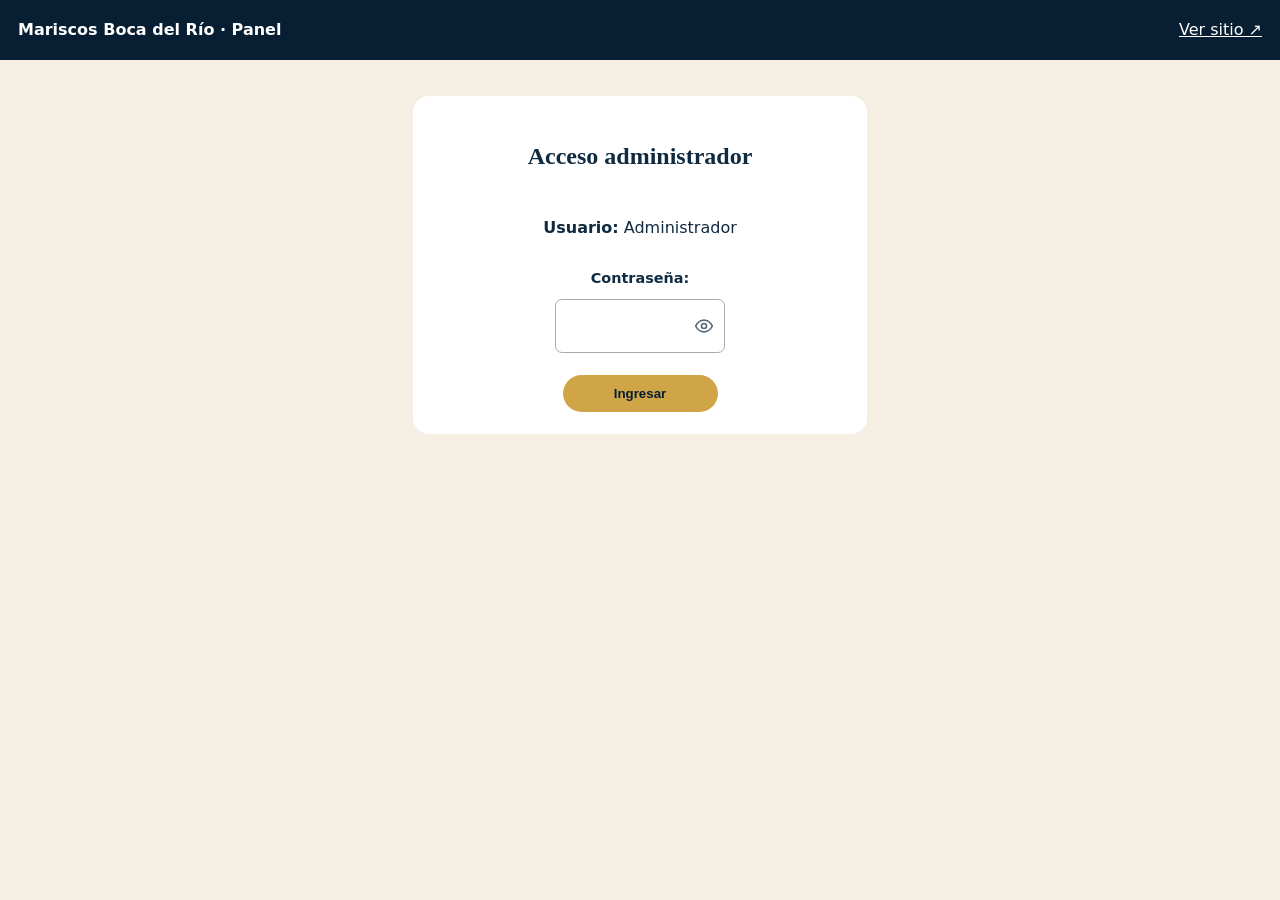
<file: admin-nuevo.html>
<!doctype html><html lang="es"><head><meta charset="utf-8"><meta name="viewport" content="width=device-width,initial-scale=1"><meta name="robots" content="noindex,nofollow,noarchive"><title>Administración | Mariscos Boca del Río</title><style>body{font:16px/1.5 system-ui;background:#f4eee3;color:#102a40;margin:0}header{padding:18px;background:#081e32;color:white;display:flex;justify-content:space-between;gap:16px;flex-wrap:wrap}main{max-width:1150px;margin:25px auto;padding:0 16px}h1,h2{font-family:Georgia,serif}button,.btn{background:#d0a548;border:0;padding:11px 17px;border-radius:24px;cursor:pointer;color:#081e32;font-weight:bold}nav{display:flex;gap:6px;overflow:auto;padding:15px 0}nav button{flex-shrink:0;background:#e4ddd1}.panel{background:white;border-radius:16px;padding:22px;margin:15px 0}label{display:block;margin:12px 0;font-size:.9rem;font-weight:600}input,textarea,select{display:block;width:100%;padding:10px;border:1px solid #aaa;border-radius:7px;font:inherit;box-sizing:border-box}textarea{min-height:110px}.row{display:grid;grid-template-columns:1fr 1fr;gap:14px}.entry{border:1px solid #d9d8d4;padding:15px;border-radius:12px;margin:12px 0}small{color:#68727e}#login{max-width:410px;margin:36px auto;text-align:center}#login form{display:flex;flex-direction:column;align-items:center}#login form label{display:flex;flex-direction:column;align-items:center;justify-content:center;width:100%;gap:10px;text-align:center}#login .pin-label{margin:0 auto 10px}#login .pin-label>span:first-child{display:block;text-align:center;width:100%}#login .pin-wrap{margin:0 auto}#login form>button{display:block;margin:12px auto 0;min-width:155px}#login h1,#login p{text-align:center}#login .admin-username{width:100%;box-sizing:border-box;text-align:center;display:block;margin:12px auto 18px;padding:10px 0}#login .pin-field{width:170px;max-width:100%;font-size:1.3rem;letter-spacing:.22em;text-align:center;padding-right:40px}#login .pin-wrap{position:relative;display:block;width:170px;max-width:100%}#login .pin-toggle{position:absolute;right:6px;top:50%;transform:translateY(-50%);border:0!important;box-shadow:none!important;background:none!important;padding:5px!important;color:#566676;border-radius:0!important;display:flex;align-items:center;justify-content:center;line-height:1;min-width:0;min-height:0}#login .pin-toggle:hover{color:#102a40;background:none!important}#login .pin-toggle svg{display:block;pointer-events:none}#login .pin-toggle:focus-visible{outline:2px solid #102a40;outline-offset:2px}#message{font-weight:bold}table{width:100%;border-collapse:collapse;min-width:700px}th,td{text-align:left;padding:9px;border-bottom:1px solid #ddd}section[hidden]{display:none}@media(max-width:700px){.row{grid-template-columns:1fr}.panel{padding:14px}}</style></head><body><header><b>Mariscos Boca del Río · Panel</b><a style="color:white" href="index-nuevo.html">Ver sitio ↗</a></header><main><section id="login" class="panel"><h1>Acceso administrador</h1><form id="login-form"><p class="admin-username"><strong>Usuario:</strong> Administrador</p><label class="pin-label"><span>Contraseña:</span><span class="pin-wrap"><input id="password" class="pin-field" type="password" inputmode="numeric" pattern="[0-9]{4,6}" minlength="4" maxlength="6" autocomplete="current-password" title="Introduce de 4 a 6 dígitos numéricos" required><button type="button" class="pin-toggle" id="toggle-password" aria-label="Mostrar contraseña" aria-pressed="false" title="Mostrar contraseña"><svg viewBox="0 0 24 24" width="20" height="20" fill="none" stroke="currentColor" stroke-width="2" stroke-linecap="round" stroke-linejoin="round" aria-hidden="true"><path d="M2 12s3.5-7 10-7 10 7 10 7-3.5 7-10 7S2 12 2 12Z"/><circle cx="12" cy="12" r="3"/></svg></button></span></label><button>Ingresar</button></form></section><section id="change-pin" class="panel" hidden style="max-width:410px;margin:36px auto;text-align:center"><h2>Cambiar contraseña</h2><p>Por seguridad, establece un nuevo PIN antes de continuar.</p><form id="pin-form"><label>Contraseña actual<input name="current" type="password" inputmode="numeric" pattern="[0-9]{4,6}" maxlength="6" required></label><label>Nueva contraseña<input name="next" type="password" inputmode="numeric" pattern="[0-9]{4,6}" maxlength="6" required></label><label>Confirmar contraseña<input name="confirm" type="password" inputmode="numeric" pattern="[0-9]{4,6}" maxlength="6" required></label><button>Guardar contraseña</button></form><p id="pin-result" role="status"></p></section><section id="workspace" hidden><div style="display:flex;justify-content:flex-end;margin:12px 0"><button id="quick-pdf" type="button" style="background:#102a40;color:white">Reporte PDF</button><button id="open-pin" type="button">Cambiar contraseña</button><button id="logout" type="button">Cerrar sesión</button></div><nav id="tabs"></nav><div id="editor" class="panel"></div><p id="message" role="status"></p></section></main><script>
const API=location.origin,modules=['cintillo','hero','destacados','nosotros','celebraciones','servicios','eventos','empresas','contacto','cotizaciones','indicadores','fotografias'];let token=localStorage.getItem('mbr_admin_session')||'',section='',db={};
const IDLE_MS=5*60*1000;let lastActivity=Number(localStorage.getItem('mbr_admin_last_activity')||0);
function forgetSession(){token='';localStorage.removeItem('mbr_admin_session');localStorage.removeItem('mbr_admin_last_activity');document.getElementById('workspace').hidden=true;document.getElementById('change-pin').hidden=true;document.getElementById('login').hidden=false;}
async function idleLogout(){if(!token)return;try{await request('/api/admin/logout','POST')}catch{}forgetSession()}
let lastServerTouch=0;
function recordActivity(){if(!token||document.getElementById('workspace').hidden)return;lastActivity=Date.now();localStorage.setItem('mbr_admin_last_activity',String(lastActivity));if(Date.now()-lastServerTouch>30000){lastServerTouch=Date.now();request('/api/admin/session/touch','POST').catch(()=>forgetSession())}}
for(const eventName of ['pointerdown','keydown','input','touchstart'])document.addEventListener(eventName,recordActivity,{passive:true});
setInterval(async()=>{if(!token)return;if(Date.now()-lastActivity>=IDLE_MS){await idleLogout();return}try{await request('/api/admin/session')}catch{forgetSession()}},15000);
document.addEventListener('visibilitychange',()=>{if(token&&!document.hidden&&Date.now()-lastActivity>=IDLE_MS)idleLogout()});

const el=(tag,attrs={},parent)=>{const e=document.createElement(tag);for(const [k,v] of Object.entries(attrs)){if(k==='text')e.textContent=v;else e.setAttribute(k,v)}if(parent)parent.appendChild(e);return e};
const request=async(path,method='GET',value)=>{const login=path==='/api/admin/login';let r;try{r=await fetch(API+path,{method,headers:login?{'Content-Type':'text/plain;charset=UTF-8'}:{'Content-Type':'application/json','Authorization':'Bearer '+token},body:value===undefined?undefined:JSON.stringify(value)})}catch(e){throw Error('No se pudo conectar con el servidor. Revisa la conexión o inténtalo de nuevo.')}let j;try{j=await r.json()}catch{throw Error('Respuesta inesperada del servidor (HTTP '+r.status+').')}if(!r.ok)throw Error((j.error||'Error de conexión')+(j.code?' ['+j.code+']':''));return j};
document.getElementById('toggle-password').onclick=()=>{const p=document.getElementById('password'),b=document.getElementById('toggle-password'),visible=p.type==='password';p.type=visible?'text':'password';b.setAttribute('aria-label',visible?'Ocultar contraseña':'Mostrar contraseña');b.setAttribute('aria-pressed',String(visible));b.title=visible?'Ocultar contraseña':'Mostrar contraseña';};
document.getElementById('login-form').onsubmit=async e=>{e.preventDefault();try{const v=await request('/api/admin/login','POST',{password:document.getElementById('password').value});token=v.token;localStorage.setItem('mbr_admin_session',token);lastActivity=Date.now();localStorage.setItem('mbr_admin_last_activity',String(lastActivity));document.getElementById('password').value='';document.getElementById('login').hidden=true;if(v.mustChange){document.getElementById('change-pin').hidden=false;document.getElementById('workspace').hidden=true}else{document.getElementById('workspace').hidden=false;db=await request('/api/content');drawTabs();switchTab('cintillo')}}catch(e){alert(e.message)}};
document.getElementById('quick-pdf').onclick=()=>{switchTab('indicadores');document.getElementById('editor').scrollIntoView({behavior:'smooth',block:'start'});};
document.getElementById('open-pin').onclick=()=>{document.getElementById('workspace').hidden=true;document.getElementById('change-pin').hidden=false;};
document.getElementById('pin-form').onsubmit=async e=>{e.preventDefault();const form=e.currentTarget,fd=Object.fromEntries(new FormData(form)),msg=document.getElementById('pin-result'),button=form.querySelector('button[type=submit],button:not([type])');if(fd.next!==fd.confirm){msg.textContent='Las contraseñas no coinciden.';return}button.disabled=true;msg.textContent='Guardando contraseña...';try{await request('/api/admin/password','PUT',{current:fd.current,next:fd.next});form.reset();msg.textContent='Contraseña actualizada correctamente.';document.getElementById('change-pin').hidden=true;document.getElementById('workspace').hidden=false;try{db=await request('/api/content');drawTabs();switchTab('cintillo')}catch(loadError){document.getElementById('message').textContent='Contraseña guardada. No fue posible cargar el editor: '+loadError.message}}catch(err){try{const status=await request('/api/admin/session');if(!status.mustChange){form.reset();document.getElementById('change-pin').hidden=true;document.getElementById('workspace').hidden=false;db=await request('/api/content');drawTabs();switchTab('cintillo');document.getElementById('message').textContent='Cambio de contraseña confirmado. Sesión activa.';return}}catch{}msg.textContent=err.message}finally{button.disabled=false}};
document.getElementById('logout').onclick=async()=>{try{await request('/api/admin/logout','POST')}catch{}forgetSession();};
(async()=>{if(!token)return;if(Date.now()-lastActivity>=IDLE_MS){forgetSession();return}try{const status=await request('/api/admin/session');document.getElementById('login').hidden=true;if(status.mustChange){document.getElementById('change-pin').hidden=false}else{db=await request('/api/content');document.getElementById('workspace').hidden=false;drawTabs();switchTab('cintillo')}}catch{forgetSession()}})();
function drawTabs(){const n=document.getElementById('tabs');n.replaceChildren();modules.forEach(k=>{const b=el('button',{text:k.toUpperCase()},n);b.onclick=()=>switchTab(k)})}
function field(parent,title,value,onChange,textarea=false){const l=el('label',{text:title},parent),inp=el(textarea?'textarea':'input',{},l);inp.value=value??'';inp.oninput=()=>onChange(inp.value);return inp}
async function uploadPhoto(file,button,done){
 if(!file)return;
 if(!/^image\/(jpeg|png|webp)$/.test(file.type)){alert('Selecciona una fotografía JPG, PNG o WebP.');return}
 if(file.size>16000000){alert('El archivo original no debe superar los 16 MB.');return}
 const label=button.textContent;button.disabled=true;button.textContent='Optimizando y subiendo...';
 try{
  const img=await createImageBitmap(file);
  const max=1200,scale=Math.min(1,max/Math.max(img.width,img.height)),canvas=document.createElement('canvas');
  canvas.width=Math.max(1,Math.round(img.width*scale));canvas.height=Math.max(1,Math.round(img.height*scale));
  canvas.getContext('2d').drawImage(img,0,0,canvas.width,canvas.height);img.close();
  let blob=null;for(const quality of [.8,.7,.6,.5,.4]){
   blob=await new Promise(resolve=>canvas.toBlob(resolve,'image/webp',quality));if(blob&&blob.size<=650000)break;
  }
  if(!blob||blob.size>650000)throw Error('No se pudo optimizar suficientemente esta imagen.');
  const data=await new Promise((resolve,reject)=>{const reader=new FileReader();reader.onload=()=>resolve(String(reader.result).split(',')[1]);reader.onerror=()=>reject(Error('No se pudo leer el archivo'));reader.readAsDataURL(blob)});
  const saved=await request('/api/admin/images','POST',{mime:'image/webp',data});
  done(saved.url);button.textContent='Fotografía subida';setTimeout(()=>{button.textContent=label},1500);
 }catch(error){alert('Error al subir fotografía: '+error.message);button.textContent=label}
 finally{button.disabled=false}
}
function uploadControl(parent,onSuccess){
 const wrap=el('div',{},parent);wrap.style.margin='10px 0';
 const input=el('input',{type:'file',accept:'image/jpeg,image/png,image/webp'},wrap);
 const button=el('button',{type:'button',text:'Subir fotografía del equipo'},wrap);
 button.onclick=()=>uploadPhoto(input.files?.[0],button,url=>{onSuccess(url);input.value=''});
 el('small',{text:'JPG, PNG o WebP · Se optimiza antes de guardarse. No requiere enlace externo.'},wrap);
}

function switchTab(k){section=k;const root=document.getElementById('editor');root.replaceChildren();el('h2',{text:k.toUpperCase()},root);document.getElementById('message').textContent='';if(k==='cotizaciones'){renderQuotes(root);return}if(k==='indicadores'){renderIndicators(root);return}if(k==='fotografias'){renderImageLibrary(root);return}const val=structuredClone(db[k]||{});field(root,'Título',val.titulo,v=>val.titulo=v);field(root,'Subtítulo',val.subtitulo,v=>val.subtitulo=v);if(k==='cintillo')field(root,'Texto superior',val.texto,v=>val.texto=v,true);if(k==='nosotros'){field(root,'Descripción',val.descripcion,v=>val.descripcion=v,true);el('h3',{text:'Misión, visión y valores (JSON)'},root);jsonField(root,val,'valores')}if(k==='hero'||k==='cintillo'){el('h3',{text:k==='hero'?'Imagen de fondo · Banquetes':'Imagen del cintillo superior'},root);el('p',{text:'Puedes pegar una URL o subir una fotografía desde tu equipo. Guarda y publica para aplicar el cambio.'},root);const bgUrl=field(root,'URL de imagen de fondo',val.imagen,v=>{val.imagen=v;bgPreview.hidden=!v;if(v)bgPreview.src=v});const bgPreview=el('img',{alt:'Vista previa del fondo'},root);bgPreview.style.cssText='display:block;width:100%;max-width:500px;height:170px;object-fit:cover;border-radius:10px;margin:12px 0';bgPreview.hidden=!val.imagen;if(val.imagen)bgPreview.src=val.imagen;uploadControl(root,url=>{val.imagen=url;bgUrl.value=url;bgPreview.src=url;bgPreview.hidden=false})}if(k==='hero'){el('h3',{text:'Logotipo oficial del encabezado'},root);el('p',{text:'Selecciona el archivo original del logotipo. Se publicará en el encabezado al guardar.'},root);const logoUrl=field(root,'URL del logotipo',val.logo,v=>val.logo=v);const logoPreview=el('img',{alt:'Vista previa del logotipo'},root);logoPreview.style.cssText='display:block;width:200px;max-height:180px;object-fit:contain;margin:12px 0;background:#102a40;padding:10px';logoPreview.hidden=!val.logo;if(val.logo)logoPreview.src=val.logo;uploadControl(root,url=>{val.logo=url;logoUrl.value=url;logoPreview.src=url;logoPreview.hidden=false})}if(k==='contacto'){el('p',{text:'Los datos que guardes aquí actualizarán enlaces y redes sociales en la página pública.'},root);for(const [key,label,placeholder] of [['direccion','Dirección de oficinas','Calle, número, colonia, ciudad'],['telefono','Teléfono (con clave de área)','228...'],['whatsapp','WhatsApp (52 + 10 dígitos)','52228...'],['correo','Correo electrónico','contacto@empresa.com'],['horario','Horario de atención','Lunes a viernes...'],['facebook','Página de Facebook','https://www.facebook.com/...'],['instagram','Perfil de Instagram','https://www.instagram.com/...'],['tiktok','Perfil de TikTok','https://www.tiktok.com/@...'],['x','Perfil de X','https://x.com/...']]){const input=field(root,label,val[key],v=>val[key]=v);input.placeholder=placeholder;if(['facebook','instagram','tiktok','x'].includes(key))input.type='url';if(key==='correo')input.type='email';}}if(['destacados','celebraciones','servicios','eventos','empresas'].includes(k)){
 el('p',{text:'Edita cada elemento aquí. Para publicar imágenes, utiliza una URL HTTPS pública alojada en GitHub u otro servicio gratuito.'},root);
 if(!Array.isArray(val.items))val.items=[];
 const editor=el('div',{},root),limit=['destacados','celebraciones'].includes(k)?10:k==='servicios'?12:100;
 const redraw=()=>{
 editor.replaceChildren();el('h3',{text:'Fotografías y elementos ('+val.items.length+')'},editor);
 val.items.forEach((item,index)=>{
 const panel=el('div',{class:'entry'},editor);el('b',{text:'Elemento '+(index+1)},panel);
 field(panel,'Título',item.titulo,v=>item.titulo=v);
 const imageField=field(panel,'URL pública de imagen HTTPS',item.imagen,v=>{item.imagen=v;preview.src=v||'';preview.hidden=!v});
 uploadControl(panel,url=>{item.imagen=url;imageField.value=url;preview.src=url;preview.hidden=false});
 const preview=el('img',{alt:'Vista previa del elemento'},panel);preview.style.cssText='width:100%;max-width:320px;height:150px;object-fit:cover;border-radius:9px;margin:12px 0;display:block';preview.hidden=!item.imagen;if(item.imagen)preview.src=item.imagen;
 if(k==='eventos'){
 field(panel,'Fecha del evento',item.fecha,v=>item.fecha=v);
 field(panel,'Descripción',item.descripcion,v=>item.descripcion=v,true);
 if(!Array.isArray(item.imagenes))item.imagenes=item.imagen?[item.imagen]:[];
 const gallery=el('div',{class:'entry'},panel);
 const renderGallery=()=>{
  gallery.replaceChildren();el('h3',{text:'Galería del evento ('+item.imagenes.length+'/10)'},gallery);
  item.imagenes.forEach((url,j)=>{
   const line=el('div',{class:'entry'},gallery);
   field(line,'Fotografía '+(j+1)+' · URL pública HTTPS',url,v=>{item.imagenes[j]=v;pic.src=v;pic.hidden=!v});
   uploadControl(line,url=>{item.imagenes[j]=url;line.querySelector('input:not([type=file])').value=url;pic.src=url;pic.hidden=false});
   const pic=el('img',{alt:'Vista previa galería'},line);pic.style.cssText='width:100%;max-width:220px;height:100px;object-fit:cover;border-radius:8px';pic.hidden=!url;if(url)pic.src=url;
   const del=el('button',{type:'button',text:'Eliminar fotografía '+(j+1)},line);del.onclick=()=>{item.imagenes.splice(j,1);renderGallery()}
  });
  if(item.imagenes.length<10){const add=el('button',{type:'button',text:'+ Agregar fotografía a la galería'},gallery);add.onclick=()=>{item.imagenes.push('');renderGallery()}}
 };
 renderGallery()
}
 const crop=el('div',{class:'row'},panel);
 field(crop,'Zoom (%)',item.zoom??100,v=>item.zoom=Math.max(100,Math.min(300,Number(v)||100)));
 field(crop,'Posición horizontal (0–100)',item.posX??50,v=>item.posX=Math.max(0,Math.min(100,Number(v)||50)));
 field(panel,'Posición vertical (0–100)',item.posY??50,v=>item.posY=Math.max(0,Math.min(100,Number(v)||50)));
 const remove=el('button',{type:'button',text:'Eliminar elemento'},panel);remove.style.cssText='background:#f5d5d0;margin-top:12px';
 remove.onclick=()=>{if(['destacados','celebraciones'].includes(k)&&val.items.length<=2){alert('Conserva al menos dos fotografías para que el carrusel funcione.');return}if(confirm('¿Eliminar el elemento '+(index+1)+'?')){val.items.splice(index,1);redraw()}};
 });
 if(val.items.length<limit){const add=el('button',{type:'button',text:'+ Agregar elemento'},editor);add.onclick=()=>{val.items.push({titulo:'',imagen:'',zoom:100,posX:50,posY:50,...(k==='eventos'?{fecha:'',descripcion:''}:{})});redraw()}}
 };
 redraw()
}
const save=el('button',{text:'Guardar y publicar cambios'},root);save.onclick=async()=>{try{if(['destacados','celebraciones'].includes(k)&&val.items.length<2)throw Error('Para conservar el carrusel automático, mantén al menos 2 fotografías. No se guardó ningún cambio.');if(['destacados','celebraciones'].includes(k)&&val.items.length>10)throw Error('El carrusel admite un máximo de 10 fotografías.');if(val._parseError)throw Error('Corrige el JSON');delete val._parseError;await request('/api/admin/content','PUT',{key:k,value:val});db[k]=structuredClone(val);root.replaceChildren();el('h2',{text:'Cambios guardados'},root);el('p',{text:'La información se publicó correctamente. El formulario está cerrado para evitar modificar accidentalmente otros elementos.'},root);const again=el('button',{type:'button',text:'Editar otro elemento o agregar fotografía'},root);again.onclick=()=>switchTab(k);document.getElementById('message').textContent='Guardado y publicado correctamente.'}catch(e){document.getElementById('message').textContent=e.message}}}
function jsonField(root,val,key){const l=el('label',{text:'Editor de datos'},root),i=el('textarea',{},l);i.style.minHeight='230px';i.value=JSON.stringify(val[key]||[],null,2);i.oninput=()=>{try{val[key]=JSON.parse(i.value);val._parseError=false}catch(e){val._parseError=true}}}

async function renderImageLibrary(root){
 root.replaceChildren();el('h2',{text:'Almacenamiento de fotografías'},root);
 el('p',{text:'Las imágenes en uso están protegidas. Solo puedes eliminar imágenes que ya no se utilizan en ninguna sección.'},root);
 const refresh=el('button',{type:'button',text:'Actualizar inventario'},root);refresh.onclick=()=>renderImageLibrary(root);
 const results=el('div',{},root);
 try{
  const result=await request('/api/admin/images/library');
  const photos=result.images||[], unused=photos.filter(x=>!x.in_use);
  el('p',{text:photos.length+' fotografías almacenadas · '+photos.filter(x=>x.in_use).length+' en uso · '+unused.length+' sin uso'+(result.limited?' (mostrando las 1000 más recientes)':'')},results);
  for(const pic of photos){
   const card=el('div',{class:'entry'},results);card.style.cssText='display:flex;flex-wrap:wrap;gap:14px;align-items:center';
   const img=el('img',{src:'https://mariscos-eventos-api.venturahjorge.workers.dev/api/images/'+pic.id,alt:'Imagen almacenada',loading:'lazy'},card);img.style.cssText='width:135px;height:95px;object-fit:cover;border-radius:8px';
   const info=el('div',{},card);info.style.flex='1';
   el('strong',{text:pic.in_use?'EN USO · Protegida':'SIN USO'},info);
   el('p',{text:'Guardada: '+String(pic.created_at||'')+' UTC · Aproximadamente '+Math.ceil((pic.encoded_size||0)*.75/1024)+' KB'},info);
   if(!pic.in_use){
    const remove=el('button',{type:'button',text:'Eliminar definitivamente'},card);
    remove.onclick=async()=>{if(!confirm('¿Eliminar definitivamente esta fotografía sin uso? Esta acción no se puede deshacer.'))return;remove.disabled=true;try{await request('/api/admin/images/delete','POST',{id:pic.id});card.remove()}catch(e){alert(e.message);remove.disabled=false}};
   }
  }
 }catch(e){el('p',{text:'No se pudo cargar el inventario: '+e.message},results)}
}

async function renderIndicators(root){
 root.replaceChildren();el('h2',{text:'Tablero de indicadores · Eventos y Banquetes'},root);
 el('p',{text:'Indicadores basados en solicitudes registradas. La conversión se calcula como eventos confirmados entre solicitudes recibidas en el período.'},root);
 const filters=el('div',{class:'row'},root);
 const fromLabel=el('label',{text:'Solicitudes recibidas desde'},filters),from=el('input',{type:'date'},fromLabel);
 const toLabel=el('label',{text:'Hasta'},filters),to=el('input',{type:'date'},toLabel);
 const preset=el('div',{class:'row'},root),thisMonth=el('button',{type:'button',text:'Mes actual'},preset),all=el('button',{type:'button',text:'Todo el historial'},preset);
 const download=el('button',{type:'button',text:'DESCARGAR REPORTE PDF'},root);
 download.style.cssText='display:block;margin:18px 0;padding:14px 24px;background:#102a40;color:#fff;border:2px solid #d0a548;border-radius:10px;font-size:1rem;';
 const report=el('div',{},root);
 download.onclick=()=>{
  if(from.value&&to.value&&from.value>to.value){alert('Revisa las fechas del período.');return}
  const content=report.cloneNode(true);
  const style='<style>@page{size:A4;margin:18mm}body{font-family:Arial,sans-serif;color:#102a40;font-size:11pt}header{border-bottom:3px solid #d0a548;padding-bottom:12px;margin-bottom:20px}h1{font-size:19pt;margin:0}h2{font-size:14pt}h3{font-size:12pt}.entry{display:inline-block;vertical-align:top;border:1px solid #d0a548;border-radius:8px;padding:10px;margin:5px;width:26%;min-height:55px}.entry div{font-size:21pt!important;font-weight:bold}small{font-size:9pt;color:#465869}p{line-height:1.5}button{display:none}footer{border-top:1px solid #ccc;margin-top:28px;padding-top:10px;font-size:8pt;color:#555}@media print{body{-webkit-print-color-adjust:exact;print-color-adjust:exact}}</style>';
  const heading='<header><h1>MARISCOS BOCA DEL RÍO</h1><p>Reporte ejecutivo · Eventos y Banquetes</p><p>Período de recepción: '+(from.value||'Inicio del registro')+' al '+(to.value||'Fecha actual')+'</p></header>';
  const html='<!doctype html><html lang="es"><head><meta charset="utf-8"><title>Reporte ejecutivo MBR</title>'+style+'</head><body>'+heading+content.outerHTML+'<footer>Dirección General · Documento generado el '+new Date().toLocaleString('es-MX',{timeZone:'America/Mexico_City'})+'. Los resultados corresponden a las solicitudes consultadas en el panel.</footer></body></html>';
  const frame=document.createElement('iframe');frame.style.cssText='position:fixed;right:0;bottom:0;width:1px;height:1px;border:0;opacity:0';document.body.appendChild(frame);
  const doc=frame.contentDocument;doc.open();doc.write(html);doc.close();
  setTimeout(()=>{frame.contentWindow.focus();frame.contentWindow.print();setTimeout(()=>frame.remove(),60000)},350);
 };
 try{
  const quotes=await request('/api/admin/quotes');
  const period=q=>String(q.created_at||'').slice(0,10);
  const render=()=>{
   report.replaceChildren();
   if(from.value&&to.value&&from.value>to.value){el('p',{text:'La fecha inicial no puede ser posterior a la fecha final.'},report);return}
   const records=quotes.filter(q=>(!from.value||period(q)>=from.value)&&(!to.value||period(q)<=to.value));
   const statusOf=q=>String(q.status||'nuevo').toLowerCase();
   const count=state=>records.filter(q=>statusOf(q)===state).length;
   const total=records.length,confirmed=count('confirmado'),cancelled=count('cancelado');
   const pending=count('nuevo')+count('contactado')+count('cotizado');
   const rate=total?((confirmed/total)*100).toFixed(1)+'%':'0%';
   const cards=el('div',{},report);cards.style.cssText='display:grid;grid-template-columns:repeat(auto-fit,minmax(170px,1fr));gap:12px;margin:18px 0';
   for(const [label,value] of [['Solicitudes recibidas',total],['Pendientes de seguimiento',pending],['Eventos confirmados',confirmed],['Cotizaciones canceladas',cancelled],['Conversión a confirmados',rate]]){
    const card=el('div',{class:'entry'},cards);card.style.cssText+=';background:#f5f0e7;border-left:4px solid #d0a548;margin:0';el('small',{text:label},card);const number=el('div',{text:String(value)},card);number.style.cssText='font-size:2rem;font-weight:750;color:#102a40'
   }
   el('h3',{text:'Solicitudes por estatus'},report);
   for(const [state,label] of [['nuevo','Nuevo'],['contactado','Contactado'],['cotizado','Cotizado'],['confirmado','Confirmado'],['cancelado','Cancelado']]){
    const line=el('div',{},report);line.style.margin='10px 0';el('div',{text:label+': '+count(state)},line);
    const track=el('div',{},line);track.style.cssText='height:12px;background:#e5e4df;border-radius:12px;overflow:hidden';
    const bar=el('div',{},track);bar.style.cssText='height:100%;background:#d0a548;width:'+(total?count(state)/total*100:0)+'%';
   }
   el('p',{text:'Período aplicado según la fecha de recepción de cada solicitud. Los estados reflejan su situación actual, no la fecha en que cambiaron de estado. Se consultan hasta las 300 solicitudes más recientes.'},report);
  };
  const now=new Date(),year=now.getFullYear(),month=String(now.getMonth()+1).padStart(2,'0');
  const current=()=>{from.value=year+'-'+month+'-01';to.value='';render()};
  thisMonth.onclick=current;all.onclick=()=>{from.value='';to.value='';render()};from.onchange=render;to.onchange=render;current();
 }catch(err){el('p',{text:'No fue posible cargar los indicadores: '+err.message},report)}
}

async function renderQuotes(root){
 root.replaceChildren();el('h2',{text:'Seguimiento de cotizaciones'},root);
 const refresh=el('button',{type:'button',text:'Actualizar solicitudes'},root);refresh.onclick=()=>renderQuotes(root);
 const info=el('p',{text:'Consulta las solicitudes, cambia su estado y registra observaciones por folio.'},root);
 try{
  const quotes=await request('/api/admin/quotes');
  if(!quotes.length){el('p',{text:'Aún no hay solicitudes registradas.'},root);return}
  const filterPanel=el('div',{class:'entry'},root);
  el('h3',{text:'Buscar y filtrar solicitudes'},filterPanel);
  const filters=el('div',{class:'row'},filterPanel);
  const customer=el('input',{type:'search',placeholder:'Cliente, teléfono o folio'},filters);
  const status=el('select',{},filters);
  for(const [value,label] of [['','Todos los estatus'],['nuevo','Nuevo'],['contactado','Contactado'],['cotizado','Cotizado'],['confirmado','Confirmado'],['cancelado','Cancelado']])el('option',{value,text:label},status);
  const dates=el('div',{class:'row'},filterPanel);
  const fromLabel=el('label',{text:'Fecha de solicitud: desde'},dates),from=el('input',{type:'date'},fromLabel);
  const toLabel=el('label',{text:'Hasta'},dates),to=el('input',{type:'date'},toLabel);
  const controls=el('div',{class:'row'},filterPanel);
  const reset=el('button',{type:'button',text:'Limpiar filtros'},controls);
  const exportBtn=el('button',{type:'button',text:'Exportar a Excel (CSV)'},controls);
  const count=el('p',{text:''},filterPanel);
  const datePart=q=>String(q.created_at||'').slice(0,10);
  let filtered=quotes.slice();
  const matches=q=>{
   const search=customer.value.trim().toLocaleLowerCase('es-MX');
   const combined=['MBR-'+String(q.id).padStart(6,'0'),q.name,q.phone].join(' ').toLocaleLowerCase('es-MX');
   const day=datePart(q);
   return (!search||combined.includes(search))&&(!status.value||q.status===status.value)&&(!from.value||day>=from.value)&&(!to.value||day<=to.value);
  };
  const refreshFilters=()=>{filtered=quotes.filter(matches);count.textContent=filtered.length+' de '+quotes.length+' solicitudes';tbody.querySelectorAll('tr').forEach((tr,i)=>{tr.hidden=!matches(quotes[i])});exportBtn.disabled=!filtered.length};
  customer.oninput=refreshFilters;status.onchange=refreshFilters;from.onchange=refreshFilters;to.onchange=refreshFilters;
  reset.onclick=()=>{customer.value='';status.value='';from.value='';to.value='';refreshFilters()};
  exportBtn.textContent='Descargar Excel (.xlsx)';
  exportBtn.onclick=async()=>{
    if(!filtered.length)return;
    exportBtn.disabled=true;exportBtn.textContent='Preparando Excel...';
    try{
      if(!window.XLSX){
        await new Promise((resolve,reject)=>{
          const script=document.createElement('script');
          script.src='https://cdn.jsdelivr.net/npm/xlsx@0.18.5/dist/xlsx.full.min.js';
          script.onload=resolve;script.onerror=()=>reject(new Error('No se pudo cargar el generador de Excel. Comprueba tu conexión.'));
          document.head.appendChild(script);
        });
      }
      const headers=['Folio','Fecha de solicitud (UTC)','Cliente','Teléfono','Correo','Tipo de evento','Fecha del evento','Invitados','Estatus','Comentarios iniciales'];
      const rows=filtered.map(q=>['MBR-'+String(q.id).padStart(6,'0'),q.created_at||'',q.name||'',q.phone||'',q.email||'',q.type||'',q.event_date||'',Number(q.guests)||0,q.status||'',q.notes||'']);
      const ws=XLSX.utils.aoa_to_sheet([headers,...rows]);
      ws['!cols']=[{wch:17},{wch:23},{wch:30},{wch:18},{wch:30},{wch:26},{wch:18},{wch:12},{wch:17},{wch:55}];
      ws['!autofilter']={ref:'A1:J'+(rows.length+1)};
      for(const addr of Object.keys(ws)){if(addr[0]==='!')continue;const cell=ws[addr];if(cell.t==='s'&&/^[=+@\\-\\t\\r]/.test(cell.v))cell.v="'"+cell.v;}
      const workbook=XLSX.utils.book_new();XLSX.utils.book_append_sheet(workbook,ws,'Cotizaciones');
      XLSX.writeFile(workbook,'MBR-cotizaciones-'+new Date().toISOString().slice(0,10)+'.xlsx');
    }catch(err){alert('No fue posible descargar el Excel: '+err.message)}
    finally{exportBtn.disabled=!filtered.length;exportBtn.textContent='Descargar Excel (.xlsx)'}
  };
  const wrap=el('div',{},root);wrap.style.overflowX='auto';
  const table=el('table',{},wrap),thead=el('thead',{},table),head=el('tr',{},thead);
  for(const t of ['Folio','Cliente','Teléfono','Evento','Fecha','Invitados','Estado','Seguimiento'])el('th',{text:t},head);
  const tbody=el('tbody',{},table);
  for(const q of quotes){
   const tr=el('tr',{},tbody);
   for(const t of ['MBR-'+String(q.id).padStart(6,'0'),q.name,q.phone,q.type,q.event_date,q.guests])el('td',{text:String(t??'')},tr);
   const td=el('td',{},tr),sel=el('select',{},td);
   const estados=['nuevo','contactado','cotizado','confirmado','cancelado'];
   for(const st of estados){const option=el('option',{value:st,text:st[0].toUpperCase()+st.slice(1)},sel);if(st===q.status)option.selected=true}
   let previous=q.status||'nuevo',busy=false;
   const statusMessage=el('small',{text:''},td);
   sel.onchange=async()=>{
    if(busy)return;const next=sel.value;busy=true;sel.disabled=true;statusMessage.textContent='Guardando...';
    try{await request('/api/admin/quotes/status','PUT',{id:q.id,status:next});previous=next;q.status=next;statusMessage.textContent='Estado actualizado.';refreshFilters()}
    catch(err){sel.value=previous;statusMessage.textContent='No se guardó: '+err.message}
    finally{busy=false;sel.disabled=false}
   };
   const notes=el('td',{},tr),button=el('button',{type:'button',text:'Ver seguimiento e historial'},notes);
   const detail=el('div',{},notes);detail.hidden=true;detail.style.cssText='min-width:220px;max-width:340px;margin-top:12px';
   button.onclick=async()=>{
    detail.hidden=!detail.hidden;if(detail.hidden)return;
    detail.replaceChildren();const history=el('div',{},detail);el('p',{text:'Cargando historial...'},history);try{const actions=await request('/api/admin/quotes/history?id='+q.id);history.replaceChildren();el('h4',{text:'Historial de modificaciones'},history);if(!actions.length)el('small',{text:'Todavía no hay modificaciones registradas.'},history);actions.forEach(change=>{const entry=el('div',{class:'entry'},history);const formatted=new Date(String(change.created_at||'').replace(' ','T')+'Z').toLocaleString('es-MX',{timeZone:'America/Mexico_City',dateStyle:'short',timeStyle:'medium'});el('small',{text:formatted+' · '+change.actor},entry);el('p',{text:change.action+': '+(change.old_value?change.old_value+' → ':'')+(change.new_value||'')},entry)})}catch(err){history.replaceChildren();el('p',{text:'No fue posible consultar el historial: '+err.message},history)}const list=el('div',{},detail);el('p',{text:'Cargando notas...'},list);
    try{const old=await request('/api/admin/quotes/notes?id='+q.id);list.replaceChildren();
     if(!old.length)el('small',{text:'Sin observaciones registradas.'},list);
     else old.forEach(note=>{const item=el('div',{class:'entry'},list);el('small',{text:note.created_at||''},item);el('p',{text:note.note||''},item)});
    }catch(err){list.replaceChildren();el('p',{text:'No se pudieron cargar las notas: '+err.message},list)}
    const input=el('textarea',{placeholder:'Nueva observación del seguimiento',maxlength:'1200'},detail);
    const save=el('button',{type:'button',text:'Guardar observación'},detail);
    const message=el('small',{text:''},detail);
    save.onclick=async()=>{const note=input.value.trim();if(!note){message.textContent='Escribe una observación.';return}
     save.disabled=true;message.textContent='Guardando...';
     try{await request('/api/admin/quotes/note','POST',{id:q.id,note});input.value='';message.textContent='Observación guardada.';const item=el('div',{class:'entry'},list);el('small',{text:new Date().toLocaleString('es-MX',{timeZone:'America/Mexico_City'})},item);el('p',{text:note},item)}
     catch(err){message.textContent='No se guardó: '+err.message}
     finally{save.disabled=false}
    }
   }
  }
  refreshFilters();
 }catch(err){el('p',{text:'No se pudieron cargar las cotizaciones: '+err.message},root)}
}
</script></body></html>
</file>
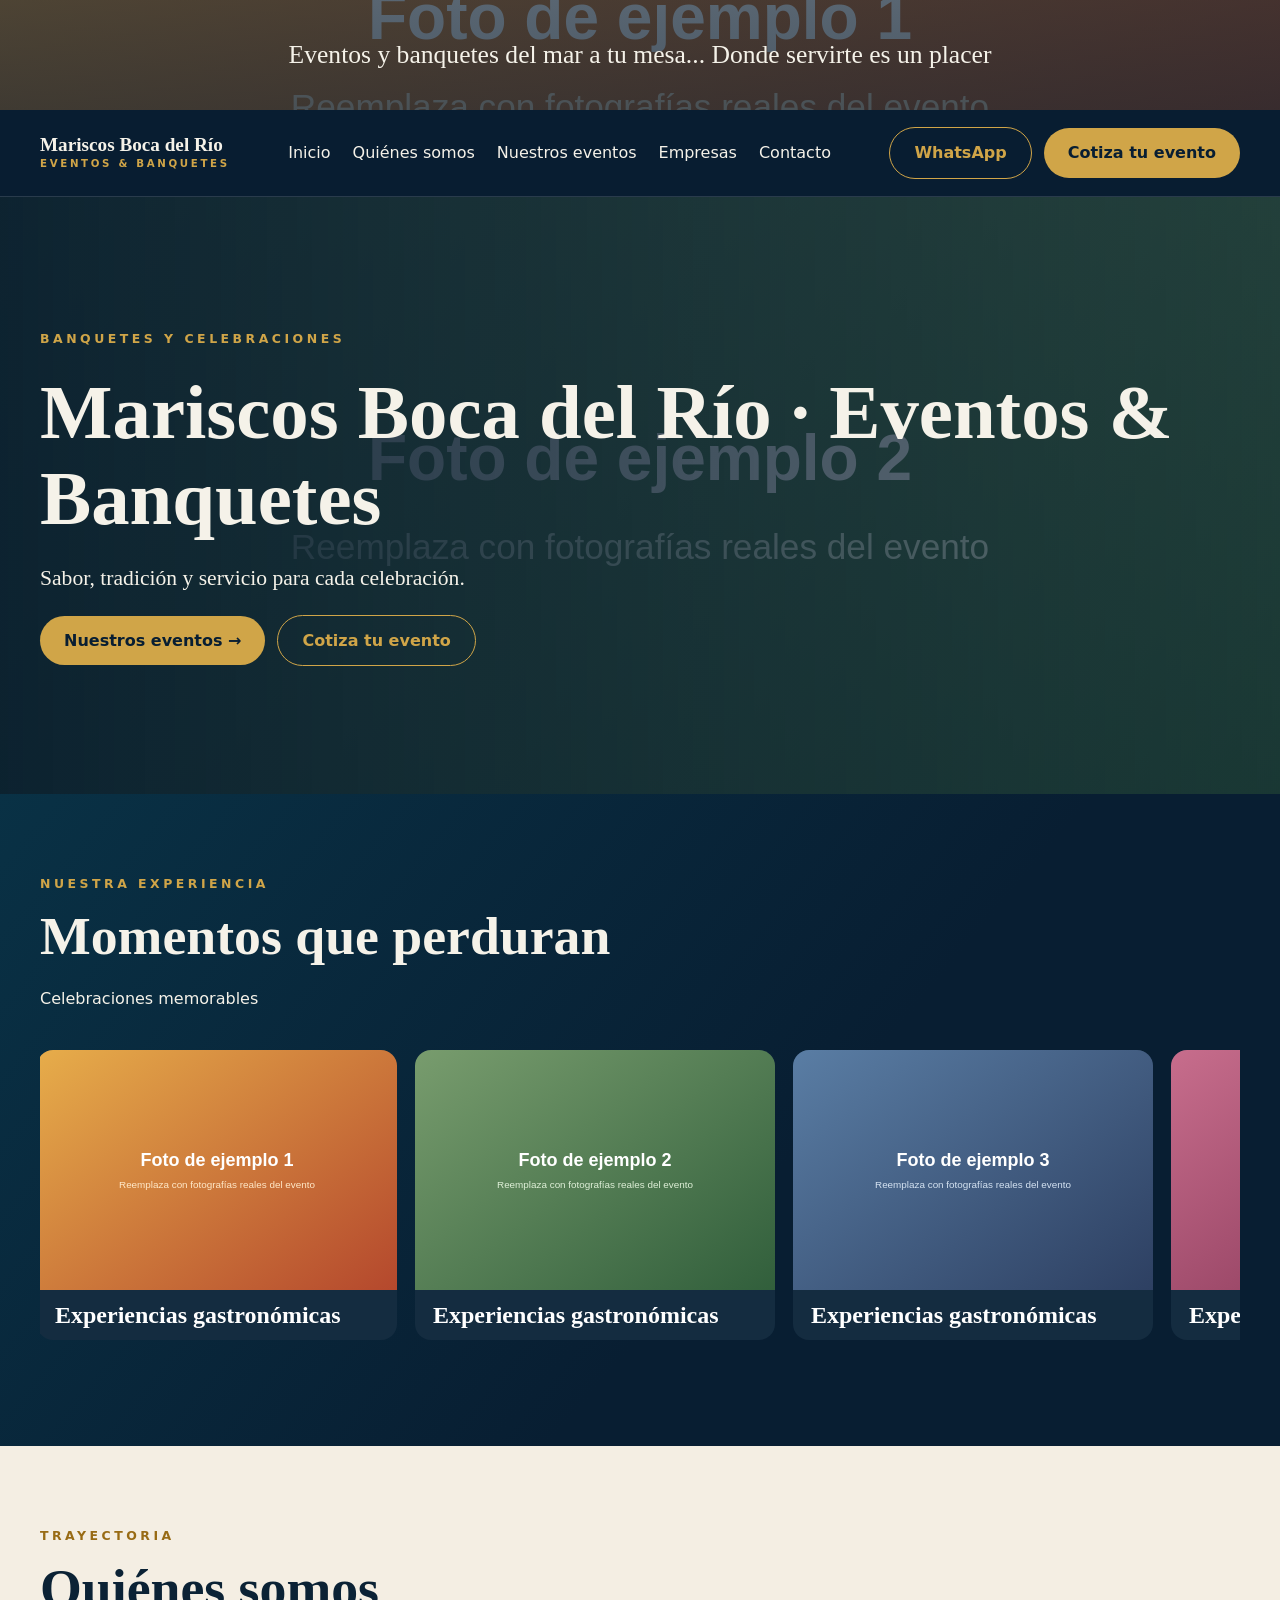
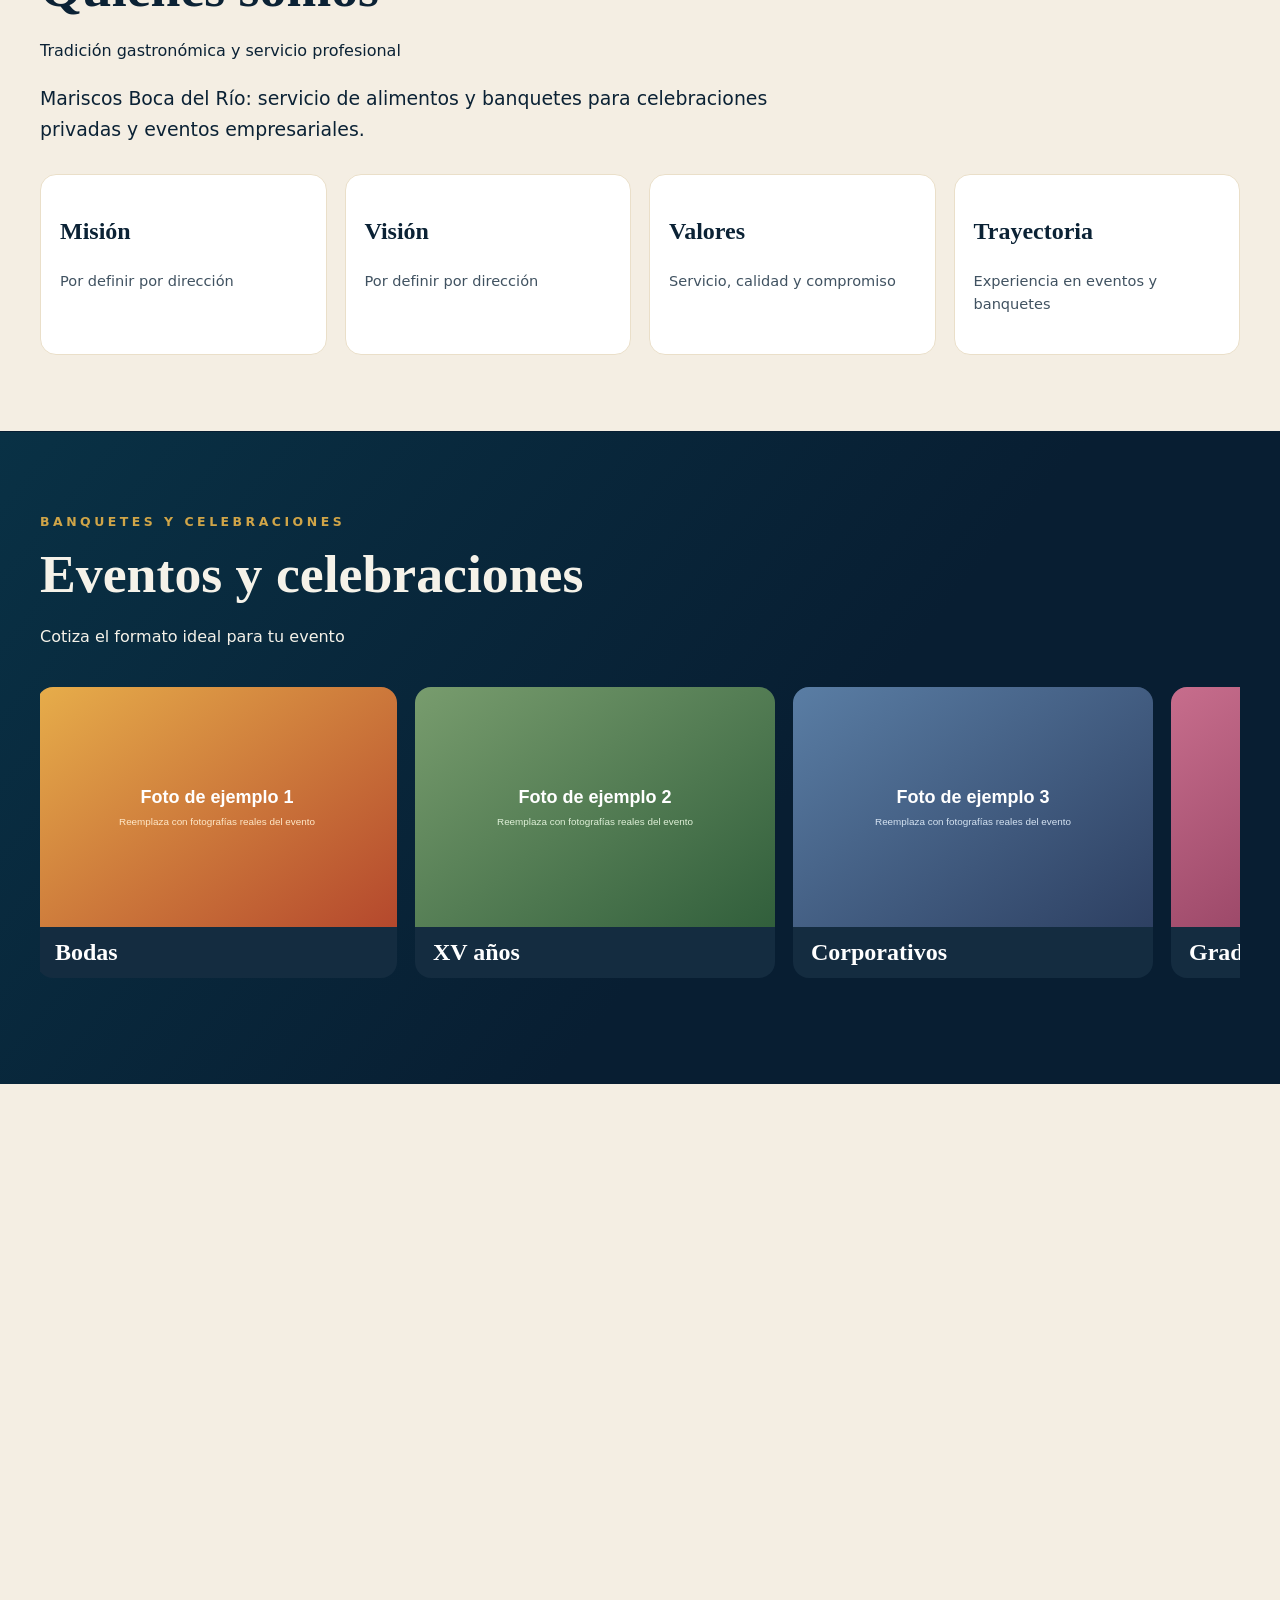
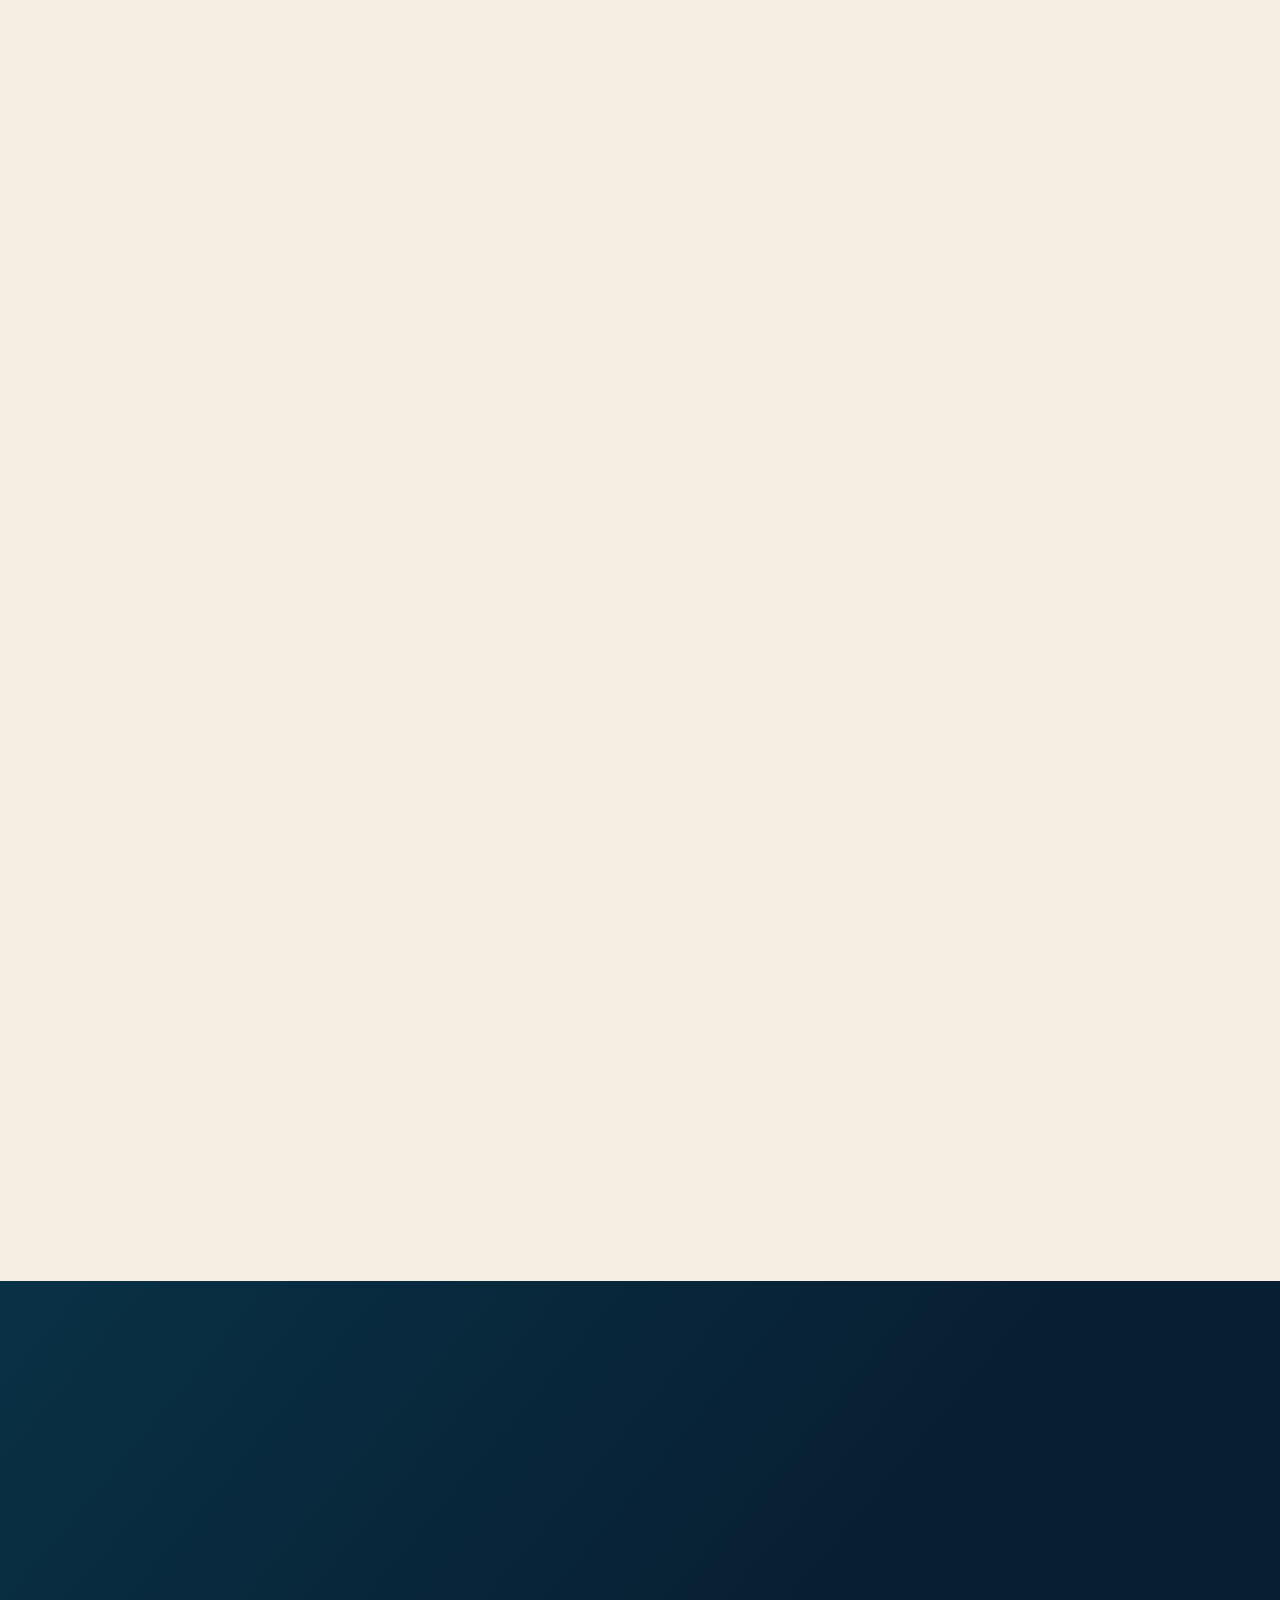
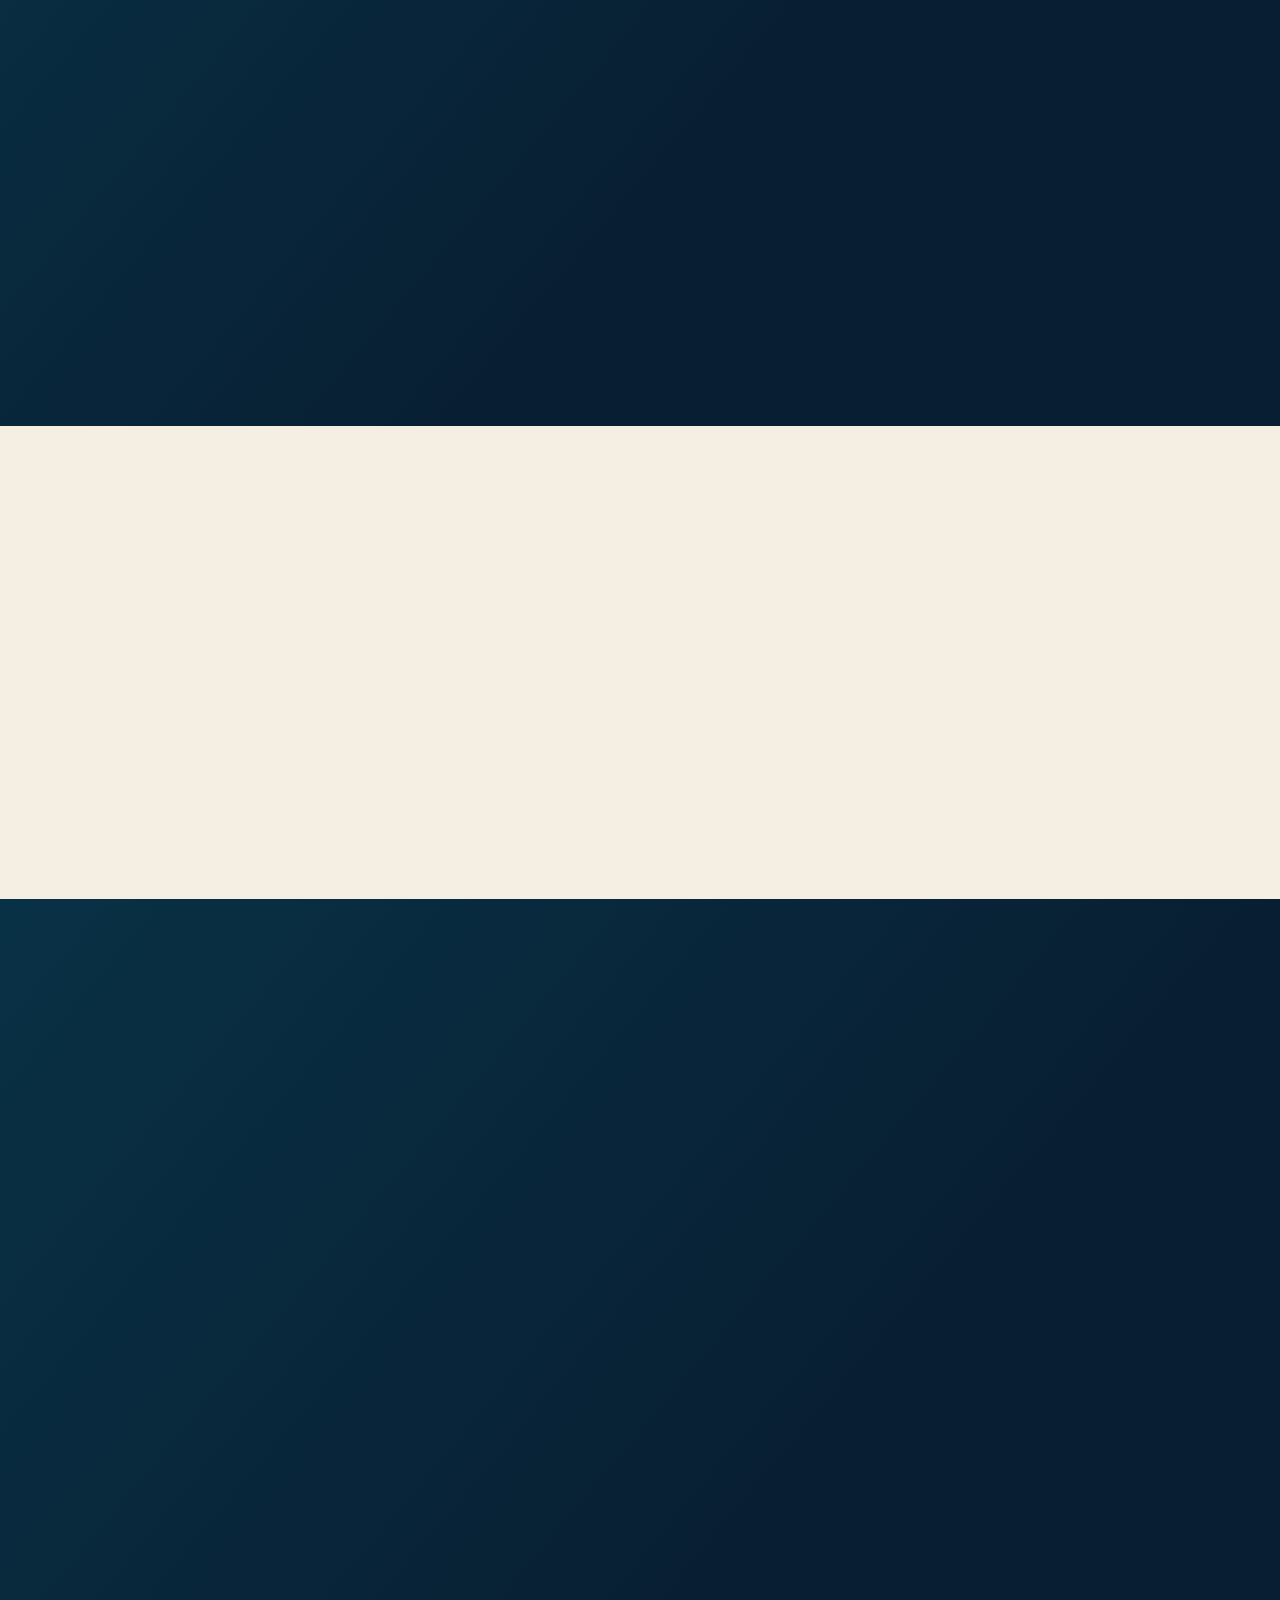
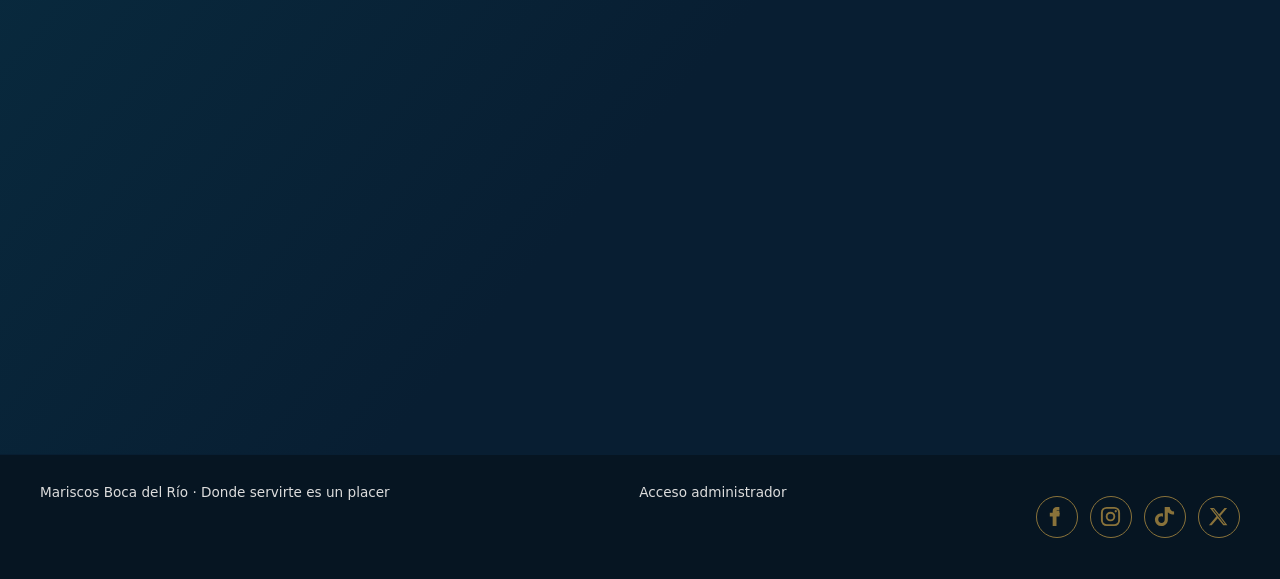
<file: index-nuevo.html>
<!doctype html><html lang="es"><head><meta charset="utf-8"><meta name="viewport" content="width=device-width,initial-scale=1"><meta name="description" content="Mariscos Boca del Río: banquetes para bodas, XV años, eventos empresariales y celebraciones en Xalapa, Veracruz. Donde servirte es un placer."><meta property="og:type" content="website"><meta property="og:locale" content="es_MX"><meta property="og:site_name" content="Mariscos Boca del Río"><meta property="og:title" content="Eventos y Banquetes | Mariscos Boca del Río"><meta property="og:description" content="Banquetes, bufetes y celebraciones con atención personalizada en Xalapa, Veracruz. Donde servirte es un placer."><meta name="twitter:card" content="summary_large_image"><meta name="twitter:title" content="Mariscos Boca del Río | Eventos y Banquetes"><meta name="twitter:description" content="Bodas, XV años, eventos empresariales y celebraciones en Xalapa, Veracruz."><meta name="theme-color" content="#081e32"><title>Mariscos Boca del Río | Eventos y Banquetes</title><link rel="preconnect" href="https://mariscos-eventos-api.venturahjorge.workers.dev" crossorigin><link rel="stylesheet" href="css/nuevo.css?v=20261019-logo-1"></head><body>
<div class="cintillo" id="cintillo"><p id="cintillo-texto">Eventos y banquetes del mar a tu mesa... Donde servirte es un placer</p></div>
<header class="nav"><a class="brand" href="#inicio"><img id="brand-logo" class="brand-logo" alt="Logotipo oficial de Mariscos Boca del Río" hidden><span class="brand-copy"><span>Mariscos Boca del Río</span><small>EVENTOS & BANQUETES</small></span></a><button id="menu-toggle" class="menu-toggle" aria-label="Abrir navegación" aria-expanded="false">☰</button><nav id="navlinks"><a href="#inicio">Inicio</a><a href="#nosotros">Quiénes somos</a><a href="#eventos">Nuestros eventos</a><a href="#empresas">Empresas</a><a href="#contacto">Contacto</a></nav><div class="nav-actions"><a class="btn outline wa" href="https://wa.me/522281615559" target="_blank" rel="noopener">WhatsApp</a><a class="btn" href="#cotizar">Cotiza tu evento</a></div></header>
<main><section class="hero" id="inicio"><div class="container"><span class="eyebrow">BANQUETES Y CELEBRACIONES</span><h1 id="hero-titulo">Mariscos Boca del Río<br>Eventos & Banquetes</h1><p id="hero-subtitulo">Sabor, tradición y servicio para cada celebración.</p><div class="actions"><a class="btn" href="#eventos">Nuestros eventos →</a><a class="btn outline" href="#cotizar">Cotiza tu evento</a></div></div></section>
<section class="section dark" id="destacados"><div class="container"><span class="eyebrow">NUESTRA EXPERIENCIA</span><h2 id="destacados-titulo">Momentos que perduran</h2><p id="destacados-subtitulo">Desliza para descubrir nuestras celebraciones.</p><div id="carousel-destacados" class="scroller"></div></div></section>
<section class="section cream" id="nosotros"><div class="container"><span class="eyebrow">TRAYECTORIA</span><h2 id="nosotros-titulo">Quiénes somos</h2><p id="nosotros-subtitulo">Tradición gastronómica y servicio profesional.</p><p id="nosotros-descripcion" class="lead">Somos un equipo dedicado a brindar experiencias de alimentos, bebidas y banquetes a la medida.</p><div id="valores" class="cards four"></div></div></section>
<section class="section dark" id="celebraciones"><div class="container"><span class="eyebrow">BANQUETES Y CELEBRACIONES</span><h2 id="celebraciones-titulo">Celebra con nosotros</h2><p id="celebraciones-subtitulo">Diseñamos experiencias para tus momentos especiales.</p><div id="carousel-celebraciones" class="scroller"></div></div></section>
<section class="section cream" id="servicios"><div class="container"><span class="eyebrow">NUESTRA COCINA</span><h2 id="servicios-titulo">Del mar a la mesa</h2><p id="servicios-subtitulo">Soluciones gastronómicas para cada evento.</p><div id="servicios-grid" class="cards three"></div></div></section>
<section class="section dark" id="eventos"><div class="container"><span class="eyebrow">NUESTRA TRAYECTORIA</span><h2 id="eventos-titulo">Nuestros eventos</h2><p id="eventos-subtitulo">Conoce montajes, equipos y experiencias.</p><div id="eventos-grid" class="cards three"></div><div id="detalle-evento" hidden aria-live="polite"></div></div></section>
<section class="section cream" id="empresas"><div class="container"><span class="eyebrow">ALIANZAS</span><h2 id="empresas-titulo">Empresas que confían en nosotros</h2><p id="empresas-subtitulo">Instituciones que nos han permitido acompañar sus celebraciones.</p><div id="empresas-grid" class="cards logos"></div></div></section>
<section class="section dark" id="contacto"><div class="container"><span class="eyebrow">CONTACTO</span><h2 id="contacto-titulo">Contacto y reservaciones</h2><p id="contacto-subtitulo">Cuéntanos tu evento y diseñaremos una propuesta a tu medida.</p><div class="contact-cols"><aside class="contact-info"><h3>Reservaciones y banquetes</h3><p id="contacto-direccion">Tepic 47, Col. Progreso, Xalapa, Veracruz</p><p><a id="contacto-telefono" href="tel:2281615559">228 161 5559</a></p><p id="contacto-email" hidden><a id="contacto-correo" href=""></a></p><p id="contacto-horario">Horario por confirmar</p><div class="actions"><a id="contacto-whatsapp" class="btn outline" href="https://wa.me/522281615559" target="_blank" rel="noopener">Escríbenos por WhatsApp</a><a id="contacto-mapa" class="btn outline" href="https://www.google.com/maps/search/?api=1&query=Tepic+47+Xalapa+Veracruz" target="_blank" rel="noopener">Cómo llegar ↗</a></div><div class="social-section"><h4>Síguenos en redes sociales</h4><div id="contacto-redes" class="social-links" aria-label="Redes sociales"><span class="social-icon social-pending" aria-label="Facebook — pendiente de configurar" title="Facebook — pendiente de configurar"><svg width="26" height="26" viewBox="0 0 24 24" aria-hidden="true" focusable="false" xmlns="http://www.w3.org/2000/svg"><path fill="currentColor" d="M15 8h-3V6.5c0-.8.5-1 1.1-1H15V2.2A24 24 0 0 0 12.4 2C9.7 2 8 3.6 8 6.6V8H5v4h3v10h4V12h3l.5-4H12V6.8c0-.5.2-.8.9-.8H15z"/></svg></span><span class="social-icon social-pending" aria-label="Instagram — pendiente de configurar" title="Instagram — pendiente de configurar"><svg width="26" height="26" viewBox="0 0 24 24" aria-hidden="true" focusable="false" xmlns="http://www.w3.org/2000/svg"><rect x="3" y="3" width="18" height="18" rx="5" stroke="currentColor" fill="none" stroke-width="2"/><circle cx="12" cy="12" r="4" stroke="currentColor" fill="none" stroke-width="2"/><circle cx="17.5" cy="6.5" r="1.2" fill="currentColor"/></svg></span><span class="social-icon social-pending" aria-label="TikTok — pendiente de configurar" title="TikTok — pendiente de configurar"><svg width="26" height="26" viewBox="0 0 24 24" aria-hidden="true" focusable="false" xmlns="http://www.w3.org/2000/svg"><path fill="currentColor" d="M14.5 2h3c.3 3 1.7 4.7 4.5 4.9v3.1c-2.8 0-5-1-6.5-2.5v7.5c0 4.1-2.9 7-6.9 7A6.6 6.6 0 0 1 2 15.4c0-3.8 3-6.8 6.9-6.8.5 0 1 .1 1.5.2v3.4a3.2 3.2 0 0 0-1.5-.4 3.4 3.4 0 0 0-3.4 3.5c0 2 1.5 3.4 3.4 3.4 1.9 0 3.3-1.4 3.3-3.6V2z"/></svg></span><span class="social-icon social-pending" aria-label="X — pendiente de configurar" title="X — pendiente de configurar"><svg width="26" height="26" viewBox="0 0 24 24" aria-hidden="true" focusable="false" xmlns="http://www.w3.org/2000/svg"><path fill="currentColor" fill-rule="evenodd" d="M3 3h4.3l5.3 6.6L18.3 3H21l-7.1 8.4L21.3 21H17l-5.8-7.3L4.9 21H2l7.9-9.3zM5.8 4.5l11.9 15h1L6.8 4.5z"/></svg></span></div></div></aside><form id="cotizar" class="quote"><h3>Cotiza tu evento</h3><p>Recibimos tu solicitud y generamos un folio de seguimiento.</p><div class="formgrid"><label>Nombre *<input name="name" required maxlength="120" autocomplete="name"></label><label>Teléfono / WhatsApp *<input name="phone" required autocomplete="tel" minlength="8"></label><label class="full">Correo electrónico<input name="email" type="email" autocomplete="email"></label><label>Tipo de evento *<select name="type" required><option value="">Selecciona...</option><option>Boda</option><option>XV años</option><option>Corporativo</option><option>Graduación</option><option>Celebración privada</option><option>Otro</option></select></label><label>Fecha *<input name="event_date" type="date" required></label><label>Invitados *<input name="guests" type="number" min="1" max="50000" required></label><label class="full">Detalles<textarea name="notes" rows="4" maxlength="2500"></textarea></label><label class="full checkbox"><input type="checkbox" required> Acepto que mis datos se utilicen para dar seguimiento a mi cotización.</label><input class="honeypot" name="website" tabindex="-1" autocomplete="off" aria-hidden="true"></div><button class="btn submit" type="submit">Enviar solicitud</button><p id="quote-result" role="status"></p></form></div></div></section></main>
<footer><div class="container footer-row"><span>Mariscos Boca del Río · Donde servirte es un placer</span><a href="admin-nuevo.html">Acceso administrador</a><div id="footer-redes" class="social-links" aria-label="Redes sociales"></div></div></footer><script src="js/nuevo.js?v=20261019-logo-1" defer></script></body></html>
</file>
<file: css/nuevo.css>
:root{--navy:#081e32;--blue:#102a40;--gold:#d0a548;--cream:#f4eee3;--white:#f5f2e9;--muted:#c4c8c8}*{box-sizing:border-box}html{scroll-behavior:smooth}body{margin:0;font:16px/1.6 system-ui,-apple-system,Segoe UI,sans-serif;background:var(--navy);color:var(--white)}h1,h2,h3,.brand{font-family:Georgia,serif;line-height:1.12}h1{font-size:clamp(2.5rem,6vw,5.7rem);margin:20px 0}h2{font-size:clamp(2.2rem,4.2vw,4rem);margin:10px 0 20px}h3{font-size:1.5rem}p{margin:0 0 20px}a{color:inherit;text-decoration:none}.container{width:min(1200px,calc(100% - 36px));margin:auto}.cintillo{min-height:110px;background:linear-gradient(#071a2cab,#071a2cbb),url('../imagenes/eventos/ejemplo-1.svg') center/cover;display:grid;place-items:center;text-align:center;padding:24px;font-family:Georgia,serif;font-size:clamp(1.1rem,2vw,1.75rem)}.cintillo p{margin:0}.nav{position:sticky;top:0;z-index:10;background:#091e31f5;border-bottom:1px solid #ffffff22;display:flex;align-items:center;justify-content:space-between;gap:18px;padding:17px max(18px,calc((100vw - 1200px)/2))}.brand{display:grid;font-size:1.2rem;white-space:nowrap;font-weight:bold}.brand small{font:600 .64rem/1.6 system-ui;letter-spacing:.26em;color:var(--gold)}nav{display:flex;gap:22px;align-items:center}nav a:hover,footer a:hover{color:var(--gold)}.nav-actions,.actions{display:flex;align-items:center;gap:12px;flex-wrap:wrap}.btn{display:inline-block;border:none;border-radius:99px;padding:12px 24px;background:var(--gold);color:var(--navy);font-weight:700;cursor:pointer;text-align:center}.btn:hover{filter:brightness(1.12)}.outline{border:1px solid var(--gold);background:transparent;color:var(--gold)}.menu-toggle{display:none;background:none;border:1px solid #ffffff55;color:white;border-radius:8px;font-size:1.5rem;padding:1px 9px}.hero{padding:clamp(70px,10vw,140px) 0;background:linear-gradient(90deg,#071c2df0,#071c2d9c),url('../imagenes/eventos/ejemplo-2.svg') center/cover}.hero p{font:1.35rem/1.5 Georgia,serif;max-width:650px}.eyebrow{color:var(--gold);font-size:.78rem;letter-spacing:.28em;font-weight:700}.section{padding:76px 0;scroll-margin-top:80px}.dark{background:linear-gradient(130deg,#093145,var(--navy) 60%)}.cream{background:var(--cream);color:#0b2235}.cream .eyebrow{color:#986b15}.lead{font-size:1.18rem;max-width:800px}.scroller{display:flex;gap:18px;overflow-x:auto;scroll-snap-type:x mandatory;padding:18px 0 30px;scrollbar-color:var(--gold) transparent}.slide{flex:0 0 min(72vw,360px);scroll-snap-align:start;background:#142c40;border-radius:16px;overflow:hidden;position:relative;color:white}.slide img,.tile img{width:100%;height:240px;object-fit:cover;display:block}.slide h3,.slide p{margin:12px 18px}.cards{display:grid;gap:18px;margin-top:30px}.three{grid-template-columns:repeat(3,minmax(0,1fr))}.four{grid-template-columns:repeat(4,minmax(0,1fr))}.logos{grid-template-columns:repeat(4,minmax(0,1fr))}.tile{background:#ffffff10;border:1px solid #ffffff2b;border-radius:16px;overflow:hidden}.cream .tile{background:white;border-color:#eadfc9}.tile-content{padding:19px}.tile p{opacity:.78;font-size:.91rem}.logos .tile{display:grid;place-items:center;min-height:150px;padding:16px;text-align:center}.logos img{max-width:100%;max-height:90px;object-fit:contain}.contact-cols{display:grid;grid-template-columns:1fr 1.15fr;gap:38px;margin-top:36px}.contact-info,.quote{background:#ffffff0c;border:1px solid #ffffff29;padding:24px;border-radius:18px}.contact-info a{overflow-wrap:anywhere}.quote{background:#061728}.formgrid{display:grid;grid-template-columns:repeat(2,minmax(0,1fr));gap:14px}.formgrid .full{grid-column:1/-1}label{display:block;font-size:.87rem;font-weight:600}input:not([type=checkbox]),select,textarea{margin-top:6px;padding:12px;border:1px solid #ffffff45;background:#102539;color:white;border-radius:9px;width:100%;font:inherit}select option{color:black}textarea{resize:vertical}.checkbox{display:flex;gap:10px;align-items:start;font-weight:400}.checkbox input{margin-top:5px}.submit{width:100%;margin-top:20px}.honeypot{position:absolute;left:-9999px}footer{background:#061522;padding:27px 0}.footer-row{display:flex;justify-content:space-between;gap:18px;flex-wrap:wrap;font-size:.85rem;color:#ddd}#detalle-evento{border:1px solid var(--gold);border-radius:14px;padding:20px;margin-top:25px}#detalle-evento img{width:100%;max-width:300px;aspect-ratio:4/3;object-fit:cover;border-radius:10px}#detalle-evento .cards{grid-template-columns:repeat(auto-fit,minmax(160px,1fr))}@media(max-width:1050px){.nav{flex-wrap:wrap}.menu-toggle{display:block;order:3}.nav-actions{order:2}nav{order:4;display:none;width:100%;flex-direction:column;align-items:start;border-top:1px solid #ffffff25;padding:15px 0}nav.open{display:flex}.three{grid-template-columns:repeat(2,minmax(0,1fr))}}@media(max-width:650px){.nav{gap:9px}.brand{font-size:.92rem}.nav-actions .wa{display:none}.nav-actions .btn{padding:8px 12px;font-size:.76rem}.hero{padding:75px 0}.section{padding:52px 0}.three,.four,.logos,.contact-cols,.formgrid{grid-template-columns:1fr}.logos{grid-template-columns:repeat(2,1fr)}.formgrid label{grid-column:1/-1}.slide{flex-basis:82vw}.slide img{height:220px}.contact-info,.quote{padding:18px}}@media(prefers-reduced-motion:reduce){html{scroll-behavior:auto}*{animation:none!important;transition:none!important}}
/* Carrusel continuo: scroll manual táctil y animación JavaScript sincronizados */
.scroller{scroll-snap-type:none;scroll-behavior:auto;overscroll-behavior-x:contain;touch-action:pan-x pan-y;}
.scroller .slide{overflow:hidden;}
.scroller .slide img{transition:none;}
@media(prefers-reduced-motion:reduce){.scroller{scroll-snap-type:x mandatory;}}

/* Ocultar únicamente las barras de desplazamiento de los carruseles */
.scroller{scrollbar-width:none;-ms-overflow-style:none;}
.scroller::-webkit-scrollbar{display:none;width:0;height:0;}

.social-links{display:flex;flex-wrap:wrap;gap:12px;margin:14px 0}.social-icon{width:42px;height:42px;border:1px solid var(--gold);border-radius:50%;display:inline-flex;align-items:center;justify-content:center;color:var(--gold);font-weight:800;font-size:23px;text-decoration:none}.social-icon:hover,.social-icon:focus-visible{background:var(--gold);color:var(--navy)}

.social-icon svg{display:block;flex-shrink:0}.social-pending{opacity:.65;cursor:default}.social-pending:hover{background:transparent;color:var(--gold)}

/* Redes visibles inmediatamente debajo de las acciones de contacto */
.contact-info .social-section{margin-top:32px;padding-top:22px;border-top:1px solid rgba(208,165,72,.35)}
.social-section h4{font:600 1rem/1.4 system-ui,sans-serif;color:var(--white);margin:0 0 14px}
.contact-info .social-links{display:flex;gap:15px;flex-wrap:wrap;align-items:center;margin:0}
.contact-info .social-icon{width:50px;height:50px;border:1.5px solid var(--gold);border-radius:50%;color:var(--gold);display:inline-flex;justify-content:center;align-items:center;font-size:25px;line-height:1;text-decoration:none;background:rgba(255,255,255,.04)}
.contact-info .social-icon svg{width:26px;height:26px}

/* Contraste del formulario de cotización sobre fondo azul oscuro */
#cotizar label,#cotizar legend,#cotizar h3,#cotizar p{color:#fff}
#cotizar input:not([type=checkbox]),#cotizar select,#cotizar textarea{color:#fff;background-color:#102539;border-color:rgba(255,255,255,.42)}
#cotizar select option{color:#fff;background-color:#102539}
#cotizar input::placeholder,#cotizar textarea::placeholder{color:rgba(255,255,255,.7)}

/* Adaptación responsive: pantallas táctiles, móviles y tabletas */
html,body{max-width:100%;overflow-x:clip}
img,svg{max-width:100%}
.cards>*{min-width:0}
.tile-content h3,.slide h3,.tile p{overflow-wrap:anywhere}
.nav .brand{min-width:0}
.nav .brand span{overflow-wrap:anywhere}
#cotizar input,#cotizar textarea,#cotizar select{min-width:0;font-size:16px}
#cotizar input[type=checkbox]{width:auto;flex:0 0 auto}
#cotizar .checkbox{align-items:flex-start}
#cotizar .checkbox input{margin-top:5px}
.scroller{max-width:100%;-webkit-overflow-scrolling:touch}
.slide{min-width:0}
.slide img{aspect-ratio:3/2;object-fit:cover}
.nav a:focus-visible,.nav button:focus-visible,.btn:focus-visible,#cotizar :focus-visible{outline:3px solid var(--gold);outline-offset:3px}
@media(max-width:1050px){
 .nav{column-gap:12px;row-gap:12px}
 .nav .menu-toggle{min-width:44px;min-height:44px}
 #navlinks{gap:0}
 #navlinks a{display:block;width:100%;padding:12px 9px;border-bottom:1px solid #ffffff20}
 .contact-cols{gap:24px}
}
@media(min-width:651px) and (max-width:900px){
 .contact-cols{grid-template-columns:1fr}
 .four,.logos{grid-template-columns:repeat(2,minmax(0,1fr))}
 .three{grid-template-columns:repeat(2,minmax(0,1fr))}
}
@media(max-width:650px){
 .container{width:calc(100% - 28px)}
 .nav{padding:12px 14px;gap:10px}
 .nav .brand{max-width:calc(100% - 58px);font-size:clamp(.85rem,3.4vw,1.05rem);white-space:normal}
 .nav .brand small{letter-spacing:.14em}
 .nav .menu-toggle{margin-left:auto;order:1}
 .nav .nav-actions{order:2;width:100%;display:flex;flex-wrap:nowrap;gap:8px}
 .nav .nav-actions .btn{flex:1;min-height:44px;display:inline-flex;align-items:center;justify-content:center;padding:9px 8px;text-align:center;font-size:.78rem}
 .nav .nav-actions .wa{display:inline-flex}
 .nav nav{order:3}
 .hero{padding:58px 0 66px}
 .hero h1{font-size:clamp(2.05rem,10vw,3.5rem);overflow-wrap:anywhere}
 .hero p{font-size:1.08rem}
 .hero .actions .btn{width:100%}
 .section{padding:44px 0}
 h2{font-size:clamp(1.9rem,8vw,2.65rem)}
 .four,.three{grid-template-columns:1fr}
 .contact-cols{grid-template-columns:minmax(0,1fr);gap:24px}
 .formgrid{grid-template-columns:minmax(0,1fr)}
 .formgrid label,.formgrid .full{grid-column:1/-1}
 .contact-info,.quote{padding:16px;min-width:0}
 .contact-info .actions .btn{width:100%}
 .slide{flex-basis:min(86vw,330px)}
 .slide img{height:210px}
 .tile img{height:210px}
 .footer-row{flex-direction:column;align-items:flex-start}
 #detalle-evento .cards{grid-template-columns:repeat(2,minmax(0,1fr))}
}
@media(max-width:360px){
 .nav .nav-actions{flex-wrap:wrap}
 .nav .nav-actions .btn{min-width:100%}
 #detalle-evento .cards{grid-template-columns:1fr}
}

/* Rendimiento en móviles: mantener el diseño evitando pintura fuera de pantalla. */
@supports(content-visibility:auto){
 #nosotros,#celebraciones,#servicios,#eventos,#empresas,#contacto{content-visibility:auto;contain-intrinsic-size:auto 650px}
}

/* Logo institucional configurable sin alterar la navegación */
.brand{display:flex;align-items:center;gap:12px}.brand-copy{display:grid}.brand-logo{height:66px;width:82px;object-fit:contain;flex:none}.brand-logo[hidden]{display:none!important}@media(max-width:650px){.brand{gap:7px}.brand-logo{width:56px;height:52px}.brand-copy{min-width:0}.brand-copy span{font-size:inherit}}
</file>
